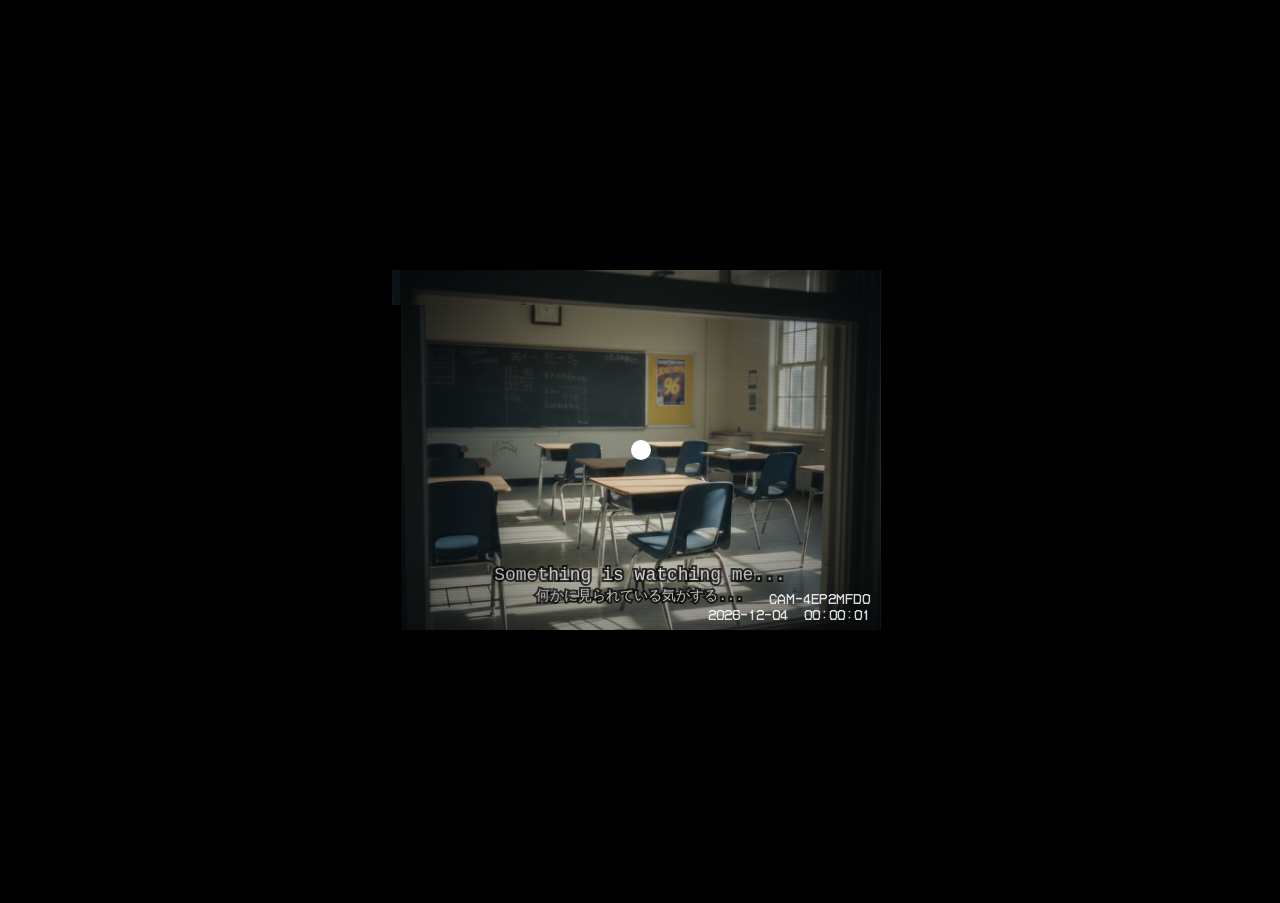
<file: index.html>
<!DOCTYPE html>
<html>
<head>
<meta charset="UTF-8" />
<title>X Prototype</title>

<style>
body{
  margin:0;
  background:black;
  overflow:hidden;
  font-family:monospace;
}

@font-face {
  font-family: "HomeVideo";
  src: url("font/HomeVideo.ttf") format("truetype");
}
</style>
</head>
<body>

<canvas id="game"></canvas>

<script>

// ========================
// 固定解像度
// ========================

const GAME_WIDTH = 480;
const GAME_HEIGHT = 360;

const canvas = document.getElementById("game");
const ctx = canvas.getContext("2d");

const gameCanvas = document.createElement("canvas");
gameCanvas.width = GAME_WIDTH;
gameCanvas.height = GAME_HEIGHT;
const gctx = gameCanvas.getContext("2d");

const bg = new Image();
bg.src = "img/test1.png";

const startTime = performance.now();

// ========================
// CAMERA ID
// ========================

const CAMERA_ID = (() => {
  const chars = "ABCDEFGHIJKLMNOPQRSTUVWXYZ0123456789";
  let id = "CAM-";
  for(let i=0;i<8;i++){
    id += chars[Math.floor(Math.random()*chars.length)];
  }
  return id;
})();

// ========================
// 画面サイズ
// ========================

function resize(){
  canvas.width = window.innerWidth;
  canvas.height = window.innerHeight;
}
window.addEventListener("resize",resize);
resize();

// ========================
// 中央配置
// ========================

function getGamePosition(){
  return {
    x: Math.floor((canvas.width-GAME_WIDTH)/2),
    y: Math.floor((canvas.height-GAME_HEIGHT)/2)
  };
}

// ========================
// カーソル
// ========================

let cursor = {x:GAME_WIDTH/2,y:GAME_HEIGHT/2};

window.addEventListener("mousemove", e=>{
  const pos=getGamePosition();
  cursor.x=e.clientX-pos.x;
  cursor.y=e.clientY-pos.y;
});

// ========================
// 主人公
// ========================

const protagonist={
  x:GAME_WIDTH/2,
  y:GAME_HEIGHT/2,
  fear:0,
  attention:0,
  en:"...",
  jp:"..."
};

function dist(a,b){ return Math.hypot(a.x-b.x,a.y-b.y); }

function updateMind(){

  const d=dist(protagonist,cursor);

  if(d<150){
    protagonist.attention+=0.05;
    protagonist.fear+=0.02;
  }else{
    protagonist.attention-=0.01;
    protagonist.fear-=0.005;
  }

  protagonist.attention=Math.max(0,Math.min(1,protagonist.attention));
  protagonist.fear=Math.max(0,Math.min(1,protagonist.fear));

  if(protagonist.fear>0.7){
    protagonist.en="Something is watching me...";
    protagonist.jp="何かに見られている気がする...";
  }
  else if(protagonist.attention>0.5){
    protagonist.en="Why do I feel someone nearby?";
    protagonist.jp="誰かが近くにいる気がする...";
  }
  else{
    protagonist.en="...";
    protagonist.jp="...";
  }
}

function updateMovement(){
  if(protagonist.attention>0.3){
    protagonist.x+=(cursor.x-protagonist.x)*0.01;
    protagonist.y+=(cursor.y-protagonist.y)*0.01;
  }
}

// ========================
// ゲーム描画
// ========================

function renderGame(){

  gctx.clearRect(0,0,GAME_WIDTH,GAME_HEIGHT);

  if(bg.complete){
    gctx.drawImage(bg,0,0,GAME_WIDTH,GAME_HEIGHT);
  }

  gctx.fillStyle="white";
  gctx.beginPath();
  gctx.arc(protagonist.x,protagonist.y,10,0,Math.PI*2);
  gctx.fill();

  gctx.strokeStyle="gray";
  gctx.beginPath();
  gctx.moveTo(protagonist.x,protagonist.y);
  gctx.lineTo(
    protagonist.x+(cursor.x-protagonist.x)*0.3,
    protagonist.y+(cursor.y-protagonist.y)*0.3
  );
  gctx.stroke();
}

// ========================
// 字幕
// ========================

function drawSubtitle(px,py){

  ctx.save();
  ctx.textAlign="center";
  ctx.lineWidth=4;
  ctx.strokeStyle="rgba(0,0,0,0.7)";
  ctx.fillStyle="white";

  ctx.font="18px monospace";
  ctx.strokeText(protagonist.en, px+GAME_WIDTH/2, py+GAME_HEIGHT-50);
  ctx.fillText(protagonist.en, px+GAME_WIDTH/2, py+GAME_HEIGHT-50);

  ctx.font="14px monospace";
  ctx.strokeText(protagonist.jp, px+GAME_WIDTH/2, py+GAME_HEIGHT-30);
  ctx.fillText(protagonist.jp, px+GAME_WIDTH/2, py+GAME_HEIGHT-30);

  ctx.restore();
}

// ========================
// CCTV OSD
// ========================

function drawCCTVOSD(px,py){

  const now=new Date();

  const dateStr =
    now.getFullYear()+"-"+
    String(now.getMonth()+1).padStart(2,"0")+"-"+
    String(now.getDate()).padStart(2,"0");

  let elapsed=Math.floor((performance.now()-startTime)/1000);
  if(Math.random()<0.01) elapsed--;

  const hh=String(Math.floor(elapsed/3600)).padStart(2,"0");
  const mm=String(Math.floor((elapsed%3600)/60)).padStart(2,"0");
  const ss=String(elapsed%60).padStart(2,"0");

  const jitterX=(Math.random()-0.5)*2;
  const jitterY=(Math.random()-0.5)*1;

  ctx.save();
  ctx.font="14px HomeVideo";
  ctx.fillStyle="rgba(255,255,255,0.85)";
  ctx.textAlign="right";

  const baseX = px + GAME_WIDTH - 10 + jitterX;
  let baseY = py + GAME_HEIGHT - 10 + jitterY;

  // 日付 + 経過時間
  ctx.fillText(`${dateStr}  ${hh}:${mm}:${ss}`, baseX, baseY);
  baseY -= 16;

  // カメラID
  ctx.fillText(CAMERA_ID, baseX, baseY);

  ctx.restore();
}

// ========================
// VHSノイズ
// ========================

function drawTopSmear(px,py){
  const h=30+Math.random()*10;
  const offset=(Math.random()-0.5)*20;

  ctx.globalAlpha=0.85;
  ctx.drawImage(canvas,px,py,GAME_WIDTH,h,px+offset,py,GAME_WIDTH,h);
  ctx.globalAlpha=1;
}

function overlayScanlines(px,py){
  ctx.globalAlpha=0.18;
  for(let y=0;y<GAME_HEIGHT;y+=2){
    ctx.fillRect(px,py+y,GAME_WIDTH,1);
  }
  ctx.globalAlpha=1;
}

function overlayNoise(px,py){
  ctx.globalAlpha=0.08;
  for(let i=0;i<150;i++){
    ctx.fillRect(px+Math.random()*GAME_WIDTH,py+Math.random()*GAME_HEIGHT,2,2);
  }
  ctx.globalAlpha=1;
}

function overlayVignette(px,py){
  const g=ctx.createRadialGradient(
    px+GAME_WIDTH/2,py+GAME_HEIGHT/2,
    50,
    px+GAME_WIDTH/2,py+GAME_HEIGHT/2,
    300
  );
  g.addColorStop(0,"rgba(0,0,0,0)");
  g.addColorStop(1,"rgba(0,0,0,0.55)");
  ctx.fillStyle=g;
  ctx.fillRect(px,py,GAME_WIDTH,GAME_HEIGHT);
}

// ========================
// メイン描画
// ========================

function draw(){

  ctx.fillStyle="black";
  ctx.fillRect(0,0,canvas.width,canvas.height);

  const pos=getGamePosition();

  renderGame();

  const jx=(Math.random()-0.5)*1.5;
  const jy=(Math.random()-0.5)*1.0;

  ctx.imageSmoothingEnabled=false;
  ctx.drawImage(gameCanvas,pos.x+jx,pos.y+jy);

  drawTopSmear(pos.x,pos.y);
  drawSubtitle(pos.x,pos.y);

  overlayVignette(pos.x,pos.y);
  overlayScanlines(pos.x,pos.y);
  overlayNoise(pos.x,pos.y);

  drawCCTVOSD(pos.x,pos.y);
}

// ========================
// ループ
// ========================

function loop(){
  updateMind();
  updateMovement();
  draw();
  requestAnimationFrame(loop);
}

document.fonts.ready.then(loop);

</script>
</body>
</html>
</file>
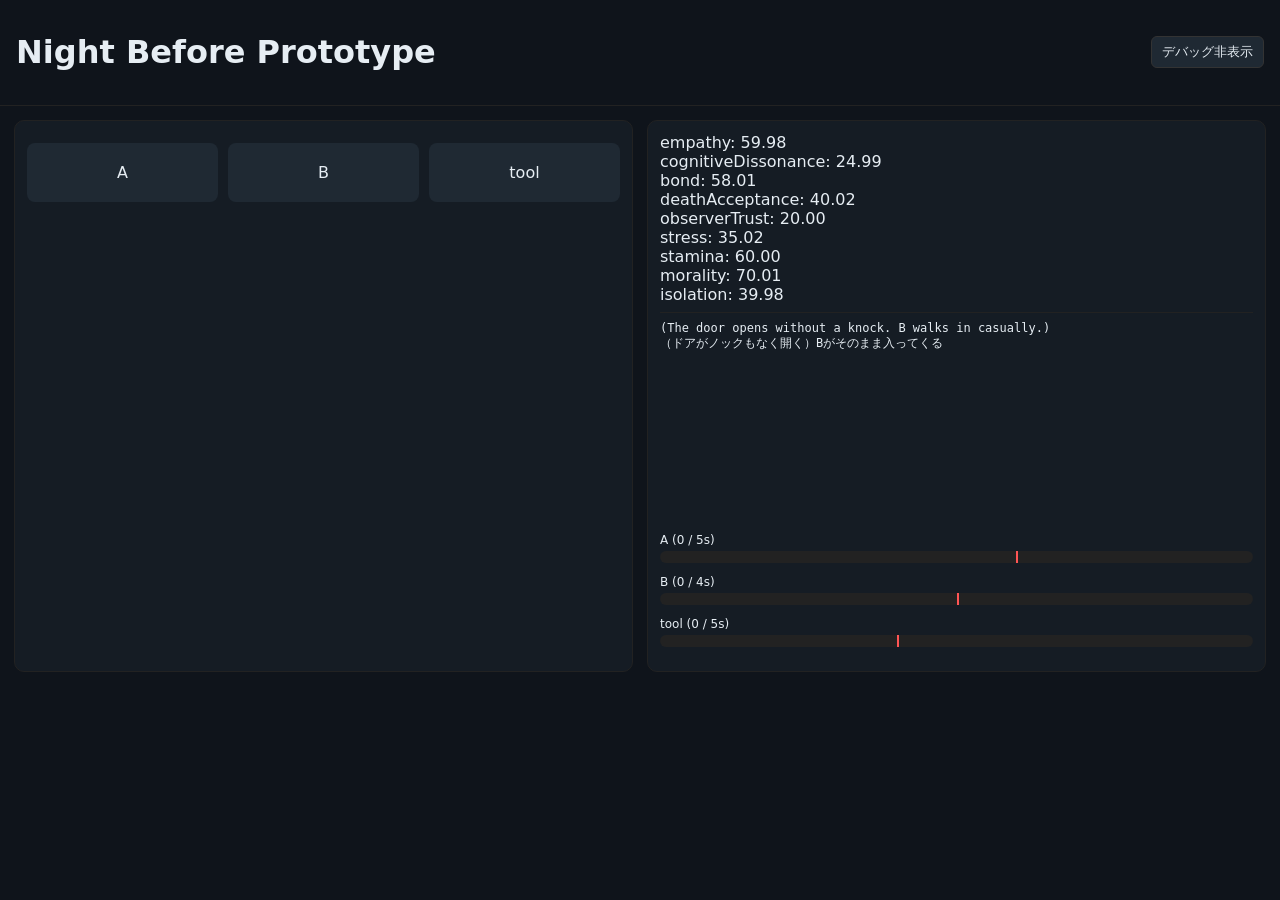
<file: main.html>
<!doctype html>
<html lang="ja">
<head>
<meta charset="utf-8" />
<meta name="viewport" content="width=device-width,initial-scale=1" />
<title>A Emotion Model - Night Before</title>
<link rel="stylesheet" href="main.css" />
</head>

<body>

<header>
<h1>Night Before Prototype</h1>
<button id="toggleDebugBtn">デバッグ非表示</button>
</header>

<main>

<section class="card">
<div class="room-grid" id="roomGrid"></div>
</section>

<section class="card" id="debugPanel">
<div id="actionLabel"></div>
<div id="statePanel"></div>
<div class="logpane" id="logPane"></div>
<div class="hover-debug" id="hoverDebugArea"></div>
</section>

</main>

<!-- 外部データ -->
<script src="scenario.js" defer></script>
<script src="action.js" defer></script>

<!-- 感情モデル -->
<script src="model.js" defer></script>

<!-- システム -->
<script src="system.js" defer></script>

</body>
</html>
</file>
<file: main.css>
body {
  margin: 0;
  font-family: system-ui, sans-serif;
  background: #0f141b;
  color: #e6edf3;
}

header {
  padding: 12px 16px;
  border-bottom: 1px solid #222;
  display: flex;
  justify-content: space-between;
  align-items: center;
}

main {
  display: grid;
  grid-template-columns: 1fr 1fr;
  gap: 14px;
  padding: 14px;
}

.card {
  background: #151c24;
  border: 1px solid #222;
  border-radius: 10px;
  padding: 12px;
}

.room-grid {
  display: grid;
  grid-template-columns: repeat(3, 1fr);
  gap: 10px;
  margin: 10px 0;
}

.item {
  background: #1f2933;
  padding: 20px;
  text-align: center;
  border-radius: 8px;
  cursor: pointer;
  transition: 0.2s;
}

.item:hover {
  background: #2a3642;
}

.logpane {
  height: 200px;
  overflow-y: auto;
  font-family: monospace;
  font-size: 12px;
  white-space: pre-wrap;
  border-top: 1px solid #222;
  margin-top: 8px;
  padding-top: 8px;
}

.hover-debug { margin-top: 12px; }
.bar-container { margin-bottom: 12px; }
.bar-label { font-size: 12px; margin-bottom: 4px; }

.progress-wrapper {
  position: relative;
  height: 12px;
  background: #222;
  border-radius: 6px;
  overflow: hidden;
}

.progress-fill {
  position: absolute;
  left: 0;
  top: 0;
  height: 100%;
  width: 0%;
  background: #4aa3ff;
}

.marker {
  position: absolute;
  top: 0;
  width: 2px;
  height: 100%;
  background: #ff5555;
}

button {
  background: #1f2933;
  border: 1px solid #333;
  color: #e6edf3;
  padding: 6px 10px;
  border-radius: 6px;
  cursor: pointer;
}
</file>
